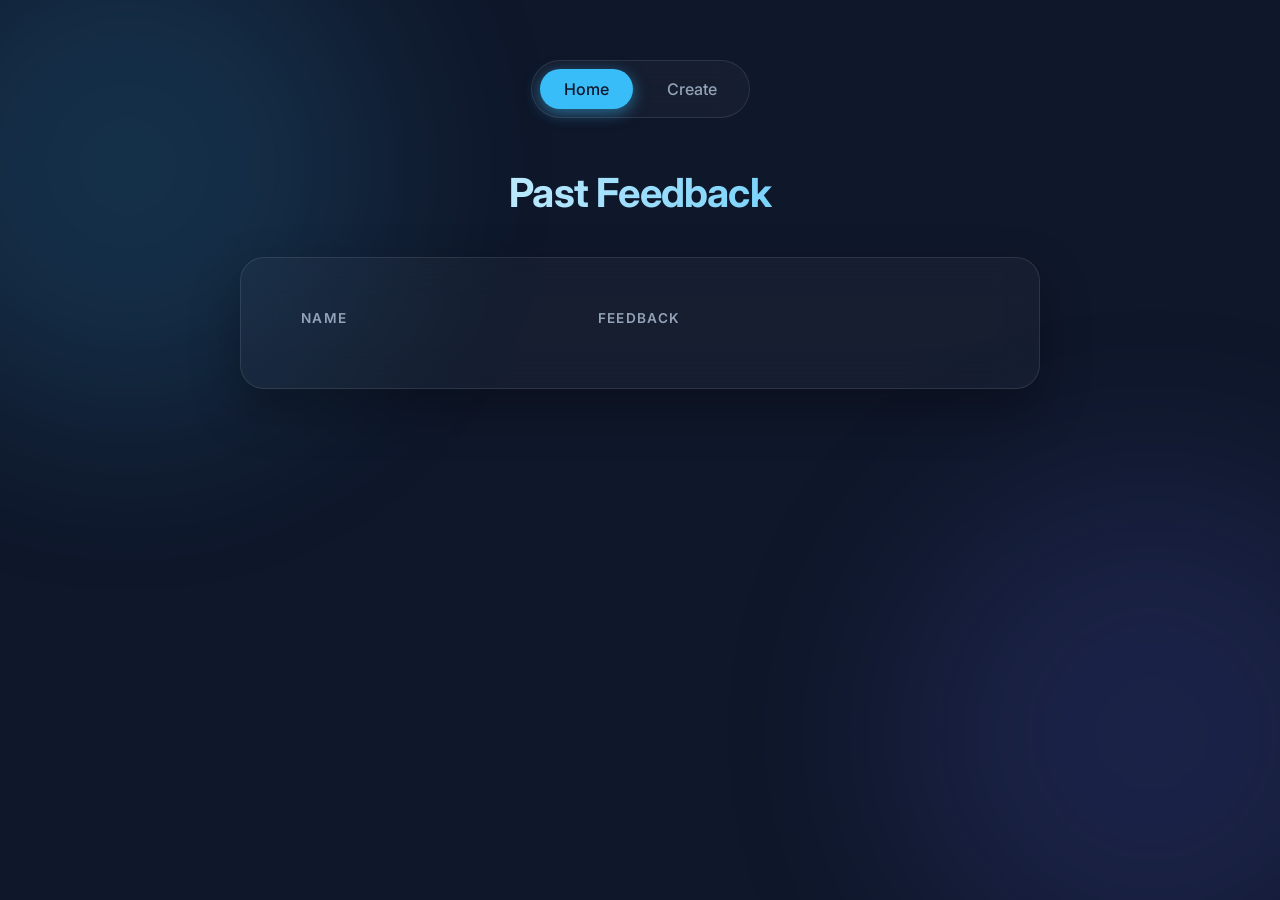
<file: index.html>
<html>
	<head>
		<title>Feedback App - Home</title>
		<link rel = "stylesheet" href = "style.css">
	</head>
	<body>
		<div class="container">
			<div class="nav">
				<a href="index.html" class="active">Home</a>
				<a href="create.html">Create</a>
			</div>

			<h1>Past Feedback</h1>

			<div class="card">
				<table>
					<thead>
						<tr>
							<th>Name</th>
							<th>Feedback</th>
						</tr>
					</thead>
					<tbody id="info"></tbody>
				</table>
			</div>
		</div>

		<script>
			let info = document.getElementById("info");
			let url = "https://fbb-1jaq.onrender.com/getall";

			fetch(url)
			.then(res => res.json())
			.then(data => {
				let output = "";
				for(let i = 0; i < data.length; i++){
					output += "<tr>";
					output += "<td>" + data[i].name + "</td>";
					output += "<td>" + data[i].feedback + "</td>";
					output += "</tr>";
				}
				info.innerHTML = output;
			})
			.catch(err => {
				console.log("issue " + err);
			});
		</script>
	</body>
</html>
</file>
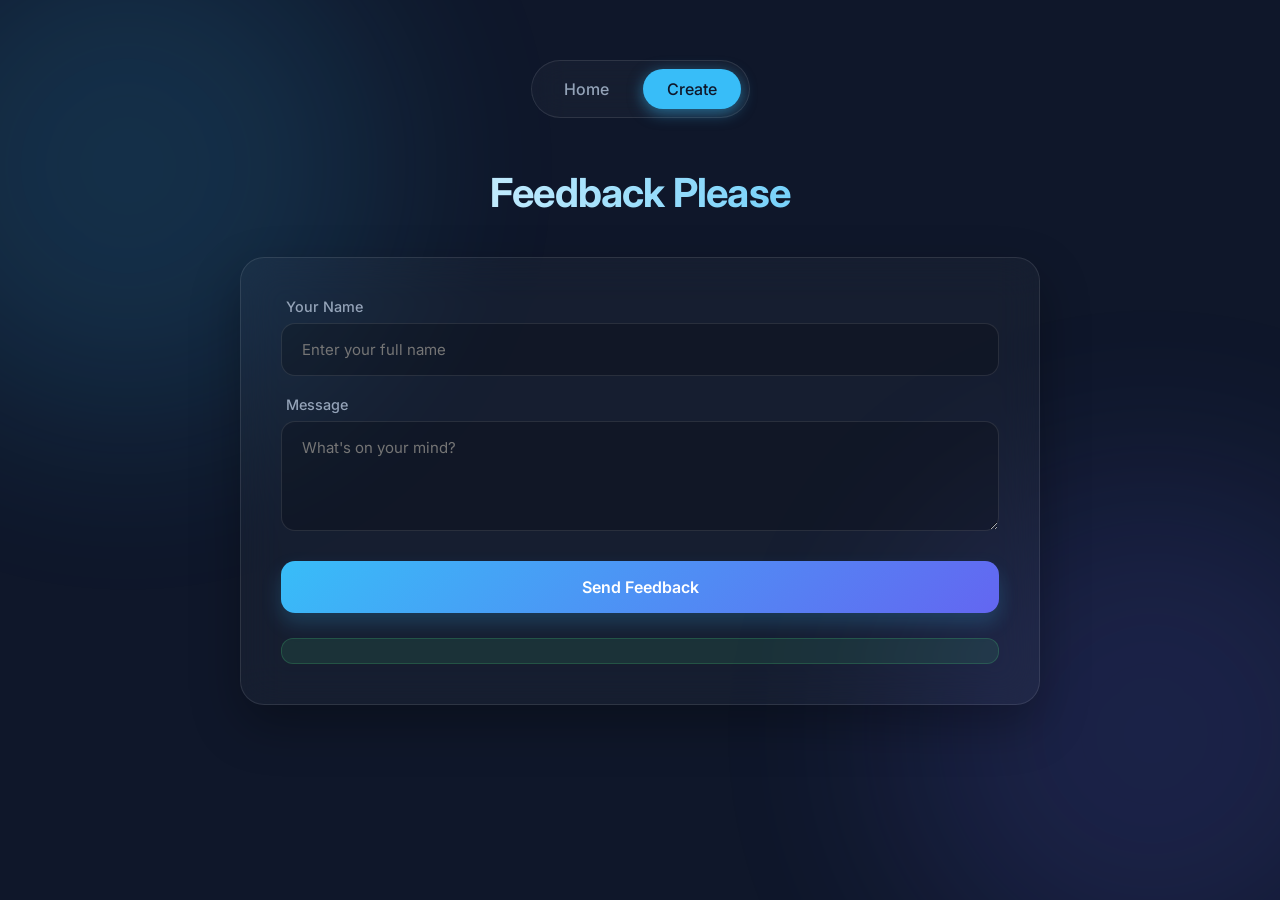
<file: create.html>
<html>
	<head>
		<title>Feedback App - Create</title>
		<link rel = "stylesheet" href = "style.css">
	</head>
	<body>
		<div class="container">
			<div class="nav">
				<a href="index.html">Home</a>
				<a href="create.html" class="active">Create</a>
			</div>

			<h1>Feedback Please</h1>

			<div class="card">
				<form onsubmit="save(event)">	
					<div class="form-group">
						<label for="name">Your Name</label>
						<input type="text" id="name" placeholder="Enter your full name"/>
					</div>
					<div class="form-group">
						<label for="feedback">Message</label>
						<textarea id="feedback" placeholder="What's on your mind?" rows="4"></textarea>
					</div>
					<input type="submit" id="btn" value="Send Feedback"/>
				</form>
				<p id="msg"></p>
			</div>
		</div>

		<script>
			function save(event){
				event.preventDefault();
				
				let name = document.getElementById("name");
				let feedback = document.getElementById("feedback");
				let btn = document.getElementById("btn");
				let msg = document.getElementById("msg");
	
				if(name.value === ""){
					alert("Name is empty");
					msg.textContent = "";
					name.focus();
					return;
				}
				
				if(feedback.value === ""){
					alert("Feedback is empty");
					msg.textContent = "";
					feedback.focus();
					return;
				}
				btn.disabled = true;
			
				let url = "https://fbb-1jaq.onrender.com/save";	
				let options = {
					method:"POST",
					headers:{"Content-Type":"application/json"},
					body:JSON.stringify({name:name.value, feedback:feedback.value})
				};
				
				fetch(url, options)
				.then(res => res.text())
				.then(data => {
					msg.textContent = data;
					btn.disabled = false;
					name.value = "";
					feedback.value = "";
					name.focus();
				})
				.catch(err => {	
					msg.textContent = "Error: " + err;
					btn.disabled = false;
				});
			}
		</script>
	</body>
</html>
</file>
<file: style.css>
@import url('https://fonts.googleapis.com/css2?family=Inter:wght@300;400;500;600;700&display=swap');

/* ===== VARIABLES ===== */
:root {
    --primary: #38bdf8;
    --primary-glow: rgba(56, 189, 248, 0.5);
    --secondary: #6366f1;
    --bg-dark: #0f172a;
    --bg-light: #1e293b;
    --text-main: #f8fafc;
    --text-muted: #94a3b8;
    --glass-bg: rgba(255, 255, 255, 0.03);
    --glass-border: rgba(255, 255, 255, 0.1);
}

/* ===== RESET ===== */
* {
    margin: 0;
    padding: 0;
    box-sizing: border-box;
    font-family: 'Inter', sans-serif;
}

/* ===== BODY ===== */
body {
    background: var(--bg-dark);
    color: var(--text-main);
    min-height: 100vh;
    padding: 60px 20px;
    overflow-x: hidden;
    position: relative;
}

/* Background Decorative Elements */
body::before, body::after {
    content: '';
    position: fixed;
    width: 40vw;
    height: 40vw;
    border-radius: 50%;
    filter: blur(100px);
    z-index: -1;
    opacity: 0.15;
    pointer-events: none;
}

body::before {
    top: -10%;
    left: -10%;
    background: var(--primary);
    animation: float 20s infinite alternate;
}

body::after {
    bottom: -10%;
    right: -10%;
    background: var(--secondary);
    animation: float 25s infinite alternate-reverse;
}

@keyframes float {
    0% { transform: translate(0, 0); }
    100% { transform: translate(100px, 50px); }
}

/* ===== CONTAINER ===== */
.container {
    max-width: 800px;
    margin: auto;
    position: relative;
    z-index: 1;
}

/* ===== NAVBAR ===== */
.nav {
    display: flex;
    justify-content: center;
    gap: 10px;
    padding: 8px;
    margin-bottom: 50px;
    border-radius: 100px;
    background: var(--glass-bg);
    backdrop-filter: blur(16px);
    border: 1px solid var(--glass-border);
    width: fit-content;
    margin-left: auto;
    margin-right: auto;
}

.nav a {
    text-decoration: none;
    color: var(--text-muted);
    font-weight: 500;
    padding: 10px 24px;
    border-radius: 100px;
    transition: all 0.4s cubic-bezier(0.4, 0, 0.2, 1);
}

.nav a:hover {
    color: var(--text-main);
    background: rgba(255, 255, 255, 0.05);
}

.nav a.active {
    background: var(--primary);
    color: var(--bg-dark);
    box-shadow: 0 4px 15px var(--primary-glow);
}

/* ===== HEADINGS ===== */
h1 {
    text-align: center;
    margin-bottom: 40px;
    font-size: 2.5rem;
    font-weight: 700;
    letter-spacing: -0.02em;
    background: linear-gradient(to right, #fff, var(--primary));
    -webkit-background-clip: text;
    -webkit-text-fill-color: transparent;
}

/* ===== CARD ===== */
.card {
    background: var(--glass-bg);
    backdrop-filter: blur(20px);
    border-radius: 24px;
    padding: 40px;
    border: 1px solid var(--glass-border);
    box-shadow: 0 20px 50px rgba(0, 0, 0, 0.3);
    transition: transform 0.3s ease, border-color 0.3s ease;
}

.card:hover {
    border-color: rgba(56, 189, 248, 0.3);
}

/* ===== TABLE ===== */
table {
    width: 100%;
    border-collapse: separate;
    border-spacing: 0 12px;
}

th {
    text-align: left;
    padding: 0 20px 10px 20px;
    color: var(--text-muted);
    font-size: 0.85rem;
    font-weight: 600;
    text-transform: uppercase;
    letter-spacing: 0.1em;
}

td {
    padding: 20px;
    background: rgba(255, 255, 255, 0.02);
    transition: all 0.3s ease;
}

td:first-child {
    border-radius: 12px 0 0 12px;
}

td:last-child {
    border-radius: 0 12px 12px 0;
}

tr:hover td {
    background: rgba(255, 255, 255, 0.05);
    color: var(--primary);
}

/* ===== FORM ===== */
form {
    display: flex;
    flex-direction: column;
    gap: 20px;
}

.form-group {
    display: flex;
    flex-direction: column;
    gap: 8px;
}

label {
    font-size: 0.9rem;
    font-weight: 500;
    color: var(--text-muted);
    margin-left: 5px;
}

/* INPUTS */
input, textarea {
    padding: 16px 20px;
    border-radius: 14px;
    border: 1px solid var(--glass-border);
    outline: none;
    background: rgba(0, 0, 0, 0.2);
    color: white;
    font-size: 15px;
    transition: all 0.3s ease;
}

input:focus, textarea:focus {
    border-color: var(--primary);
    box-shadow: 0 0 0 4px rgba(56, 189, 248, 0.1);
    background: rgba(0, 0, 0, 0.3);
}

/* BUTTON */
input[type="submit"] {
    margin-top: 10px;
    background: linear-gradient(135deg, var(--primary), var(--secondary));
    color: white;
    font-weight: 600;
    font-size: 16px;
    border: none;
    cursor: pointer;
    box-shadow: 0 10px 20px rgba(56, 189, 248, 0.2);
}

input[type="submit"]:hover {
    transform: translateY(-2px);
    box-shadow: 0 15px 30px rgba(56, 189, 248, 0.3);
}

input[type="submit"]:active {
    transform: translateY(0);
}

input[type="submit"]:disabled {
    opacity: 0.5;
    cursor: not-allowed;
    transform: none;
}

/* ===== MESSAGE ===== */
#msg {
    text-align: center;
    font-weight: 500;
    color: #4ade80;
    margin-top: 25px;
    padding: 12px;
    border-radius: 12px;
    background: rgba(74, 222, 128, 0.1);
    border: 1px solid rgba(74, 222, 128, 0.2);
}

/* Scrollbar Customization */
::-webkit-scrollbar {
    width: 8px;
}
::-webkit-scrollbar-track {
    background: var(--bg-dark);
}
::-webkit-scrollbar-thumb {
    background: var(--glass-border);
    border-radius: 10px;
}
::-webkit-scrollbar-thumb:hover {
    background: var(--text-muted);
}
</file>
